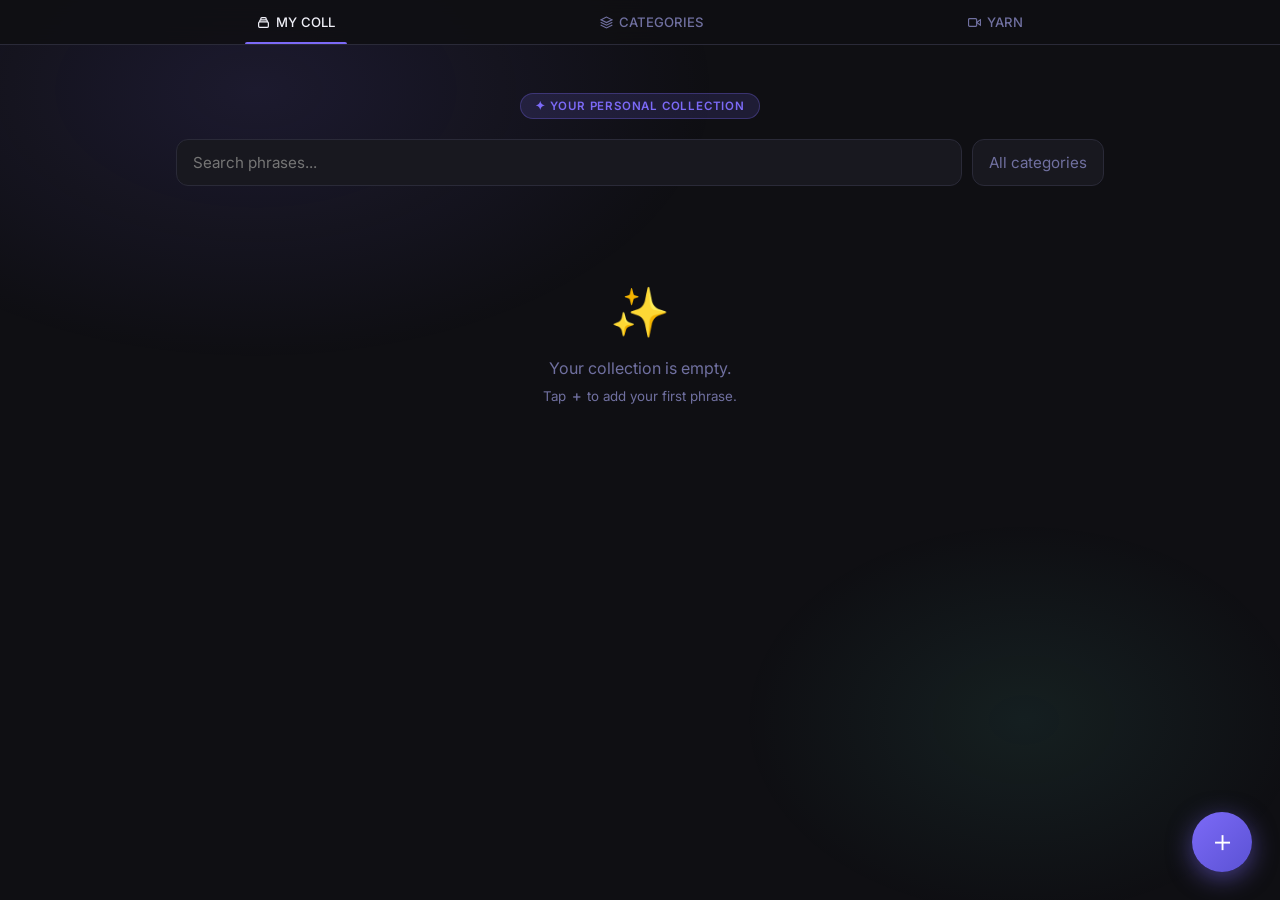
<file: index.html>
<!DOCTYPE html>
<html lang="en">
<head>
  <meta charset="UTF-8" />
  <meta name="viewport" content="width=device-width, initial-scale=1.0" />
  <title>Learning English</title>
  
  <!-- Configuración PWA (Modo Aplicación) -->
  <link rel="manifest" href="manifest.json">
  <meta name="theme-color" content="#7c6af7">
  <meta name="apple-mobile-web-app-capable" content="yes">
  <meta name="apple-mobile-web-app-status-bar-style" content="black-translucent">
  <meta name="apple-mobile-web-app-title" content="EngLearn">
  
  <!-- Fuentes -->
  <link href="https://fonts.googleapis.com/css2?family=Inter:wght@300;400;500;600&family=Syne:wght@700;800&display=swap" rel="stylesheet" />
  
  <!-- Estilos Externos -->
  <link rel="stylesheet" href="styles.css">
</head>
<body>

  <!-- NAVEGACIÓN SUPERIOR -->
  <nav>
    <button class="nav-tab active" id="nav-collection" onclick="showPage('collection')">
      <svg width="13" height="13" viewBox="0 0 24 24" fill="none" stroke="currentColor" stroke-width="2.2" stroke-linecap="round" style="flex-shrink:0">
        <path d="M19 11H5m14 0a2 2 0 0 1 2 2v6a2 2 0 0 1-2 2H5a2 2 0 0 1-2-2v-6a2 2 0 0 1 2-2m14 0V9a2 2 0 0 0-2-2M5 11V9a2 2 0 0 1 2-2m0 0V5a2 2 0 0 1 2-2h6a2 2 0 0 1 2 2v2M7 7h10"/>
      </svg>
      MY COLL
    </button>
    <button class="nav-tab" id="nav-categories" onclick="showPage('categories')">
      <svg width="13" height="13" viewBox="0 0 24 24" fill="none" stroke="currentColor" stroke-width="2.2" stroke-linecap="round" style="flex-shrink:0">
        <path d="M12 2L2 7l10 5 10-5-10-5z"/>
        <path d="M2 17l10 5 10-5"/>
        <path d="M2 12l10 5 10-5"/>
      </svg>
      CATEGORIES
    </button>
    <button class="nav-tab" id="nav-yarn" onclick="showPage('yarn')">
      <svg width="13" height="13" viewBox="0 0 24 24" fill="none" stroke="currentColor" stroke-width="2.2" stroke-linecap="round" style="flex-shrink:0">
        <polygon points="23 7 16 12 23 17 23 7" />
        <rect x="1" y="5" width="15" height="14" rx="2" />
      </svg>
      YARN
    </button>
  </nav>

  <!-- PÁGINA 1: MI COLECCIÓN -->
  <div class="page active" id="page-collection">
    <header>
      <div class="pill-tag">✦ Your personal collection</div>
    </header>

    <div class="col-main">
      <!-- Search and filter tools -->
      <div class="toolbar">
        <div class="search-wrap">
          <input type="text" id="search" placeholder="Search phrases..." oninput="onSearchInput()" />
          <button id="clear-search" class="clear-btn" onclick="clearSearch()" aria-label="Clear search">✕</button>
        </div>
        <select id="filter-cat" onchange="onFilterChange()">
          <option value="">All categories</option>
        </select>
      </div>

      <!-- Counter and Quotes Grid -->
      <div id="counter" class="counter"></div>
      <div id="grid" class="quotes-grid"></div>
    </div>
  </div>

  <!-- PÁGINA 2: GESTOR DE CATEGORÍAS -->
  <div class="page" id="page-categories">
    <header>
      <div class="pill-tag pill-tag-green">✦ Organize your collection</div>
    </header>
    
    <div class="col-main">
      <div class="toolbar" style="margin-bottom: 20px;">
        <input type="text" id="new-category-input" placeholder="Add a new category..." style="flex: 1;" onkeydown="if(event.key === 'Enter') addCategory()" />
        <button class="btn btn-primary" style="justify-content: center;" onclick="addCategory()">
          <svg width="18" height="18" viewBox="0 0 24 24" fill="none" stroke="currentColor" stroke-width="2.5" stroke-linecap="round"><line x1="12" y1="5" x2="12" y2="19"/><line x1="5" y1="12" x2="19" y2="12"/></svg>
          Add
        </button>
      </div>
      
      <div id="categories-grid" class="categories-grid"></div>
    </div>
  </div>

  <!-- PÁGINA 3: LEARNING ENGLISH (GETYARN) -->
  <div class="page" id="page-yarn">
    <div class="yarn-main" style="padding: 60px 20px; text-align: center; color: var(--muted); max-width: 600px; margin: 0 auto;">
      <h2 style="color: var(--txt); font-family: 'Syne', sans-serif; font-size: 2rem; margin-bottom: 15px;">Yarn Search</h2>
      <p style="margin-bottom: 30px; line-height: 1.6; font-size: 0.95rem;">
        Search for movie clips using Yarn. You can either click "View clips" from your phrases or search manually below.
      </p>
      
      <div style="background: var(--card); border: 1px solid var(--border); border-radius: var(--radius); padding: 25px;">
        <h3 style="font-size: 1.1rem; color: var(--txt); margin-bottom: 15px;">Manual Search</h3>
        <input type="text" id="yarn-manual-search" placeholder="Type a phrase to search on Yarn..." style="width: 100%; margin-bottom: 15px;" onkeydown="if(event.key === 'Enter') searchYarnManual()" />
        <button class="btn btn-primary" style="width: 100%; justify-content: center;" onclick="searchYarnManual()">
          <svg width="18" height="18" viewBox="0 0 24 24" fill="none" stroke="currentColor" stroke-width="2.2" stroke-linecap="round">
            <circle cx="11" cy="11" r="8"/>
            <line x1="21" y1="21" x2="16.65" y2="16.65"/>
          </svg>
          Search on Yarn
        </button>
      </div>
    </div>
  </div>

  <!-- FAB BUTTON (ADD PHRASE) -->
  <button id="fab" onclick="openModal()" aria-label="Add phrase">＋</button>

  <!-- MODAL FOR ADD/EDIT -->
  <div class="modal-overlay" id="modal-overlay" onclick="overlayClick(event)">
    <div class="modal" role="dialog" aria-modal="true">
      <button class="close-btn" onclick="closeModal()">✕</button>
      <h2 id="modal-title">New <span>phrase</span></h2>
      
      <input type="hidden" id="edit-id" value="" />
      <input type="hidden" id="inp-category" value="" />
      
      <div class="field-group">
        <textarea id="inp-text" placeholder="Type or paste your phrase here..." maxlength="10000"></textarea>
        
        <div class="category-selector-wrap">
          <label>Category</label>
          <div id="modal-category-chips" class="category-chips"></div>
        </div>
        
        <div class="modal-actions">
          <button class="btn btn-cancel" onclick="closeModal()">Cancel</button>
          <button class="btn btn-primary" id="modal-save-btn" onclick="saveQuote()">＋ Save</button>
        </div>
      </div>
    </div>
  </div>

  <!-- NOTIFICACIONES TOAST -->
  <div id="toast"></div>

  <!-- Script Externo -->
  <script src="script.js"></script>
</body>
</html>
</file>
<file: styles.css>
/* ── GLOBAL VARIABLES AND STYLES ── */
:root {
  --bg: #0f0f13;
  --surface: #18181f;
  --card: #1e1e28;
  --border: #2a2a38;
  --accent: #7c6af7;
  --accent2: #5de0c5;
  --txt: #f0f0f8;
  --muted: #7070a0;
  --danger: #e05d5d;
  --gold: #ffb432;
  --radius: 16px;
}

* {
  box-sizing: border-box;
  margin: 0;
  padding: 0;
}

body {
  font-family: 'Inter', sans-serif;
  background: var(--bg);
  color: var(--txt);
  min-height: 100vh;
  overflow-x: hidden;
}

/* Background with radial gradient */
body::before {
  content: '';
  position: fixed;
  inset: 0;
  pointer-events: none;
  z-index: 0;
  background: radial-gradient(ellipse 60% 50% at 20% 10%, rgba(124, 106, 247, .12) 0%, transparent 60%),
              radial-gradient(ellipse 40% 40% at 80% 80%, rgba(93, 224, 197, .08) 0%, transparent 55%);
}

/* ── TOP NAVIGATION ── */
nav {
  position: sticky;
  top: 0;
  z-index: 900;
  background: rgba(15, 15, 19, .88);
  backdrop-filter: blur(16px);
  border-bottom: 1px solid var(--border);
  padding: 0 12px;
  display: flex;
  align-items: center;
  justify-content: space-evenly;
  gap: 8px;
}

.nav-tab {
  display: flex;
  align-items: center;
  gap: 6px;
  padding: 14px 12px;
  font-size: .82rem;
  font-weight: 500;
  color: var(--muted);
  cursor: pointer;
  border: none;
  background: transparent;
  font-family: 'Inter', sans-serif;
  position: relative;
  transition: color .2s;
  white-space: nowrap;
  flex-shrink: 0;
}

.nav-tab::after {
  content: '';
  position: absolute;
  bottom: 0;
  left: 0;
  right: 0;
  height: 2px;
  border-radius: 2px 2px 0 0;
  background: transparent;
  transition: background .2s;
}

.nav-tab.active {
  color: var(--txt);
}

.nav-tab#nav-collection.active::after {
  background: var(--accent);
}

.nav-tab#nav-categories.active::after {
  background: var(--accent2);
}

.nav-tab#nav-yarn.active::after {
  background: var(--gold);
}

.nav-dot {
  width: 7px;
  height: 7px;
  border-radius: 50%;
  background: var(--border);
  flex-shrink: 0;
  transition: background .2s;
}

.nav-tab#nav-collection.active .nav-dot {
  background: var(--accent);
}

.nav-tab#nav-categories.active .nav-dot {
  background: var(--accent2);
}

.nav-tab#nav-yarn.active .nav-dot {
  background: var(--gold);
}

/* ── PAGES ── */
.page {
  display: none;
  position: relative;
  z-index: 1;
}

.page.active {
  display: block;
  animation: fadeUp .35s ease both;
}

/* ── PAGE 1: MY COLLECTION ── */
#page-collection header {
  padding: 36px 24px 20px;
  text-align: center;
}

.pill-tag {
  display: inline-block;
  margin-top: 12px;
  background: rgba(124, 106, 247, .15);
  border: 1px solid rgba(124, 106, 247, .3);
  color: var(--accent);
  font-size: .72rem;
  font-weight: 600;
  letter-spacing: .8px;
  text-transform: uppercase;
  padding: 5px 14px;
  border-radius: 30px;
}

.pill-tag-green {
  background: rgba(93, 224, 197, .12);
  border-color: rgba(93, 224, 197, .3);
  color: var(--accent2);
}

.col-main {
  max-width: 960px;
  margin: 0 auto;
  padding: 0 16px 120px;
}

.toolbar {
  display: flex;
  gap: 10px;
  margin-bottom: 24px;
  flex-wrap: wrap;
}

.search-wrap {
  flex: 1;
  min-width: 180px;
  position: relative;
}

.search-wrap input {
  width: 100%;
  padding-right: 40px; /* Space for the clear button */
}

.clear-btn {
  position: absolute;
  right: 12px;
  top: 50%;
  transform: translateY(-50%);
  background: var(--border);
  border: none;
  color: var(--muted);
  width: 22px;
  height: 22px;
  border-radius: 50%;
  font-size: 0.75rem;
  cursor: pointer;
  display: none; /* Hidden by default */
  align-items: center;
  justify-content: center;
  transition: all 0.2s;
}

.clear-btn:hover {
  background: var(--muted);
  color: var(--txt);
}

.clear-btn.show {
  display: flex;
}

input[type="text"],
textarea,
select {
  font-family: 'Inter', sans-serif;
  font-size: .95rem;
  background: var(--surface);
  color: var(--txt);
  border: 1.5px solid var(--border);
  border-radius: 12px;
  padding: 13px 16px;
  outline: none;
  transition: border-color .2s, box-shadow .2s;
  -webkit-appearance: none;
}

input[type="text"]:focus,
textarea:focus {
  border-color: var(--accent);
  box-shadow: 0 0 0 3px rgba(124, 106, 247, .18);
}

select {
  cursor: pointer;
  color: var(--muted);
}

.counter {
  font-size: .8rem;
  color: var(--muted);
  margin-bottom: 20px;
  text-align: center;
}

.empty {
  grid-column: 1/-1;
  text-align: center;
  padding: 72px 16px;
  color: var(--muted);
}

.empty .emoji {
  font-size: 3rem;
  margin-bottom: 14px;
  display: block;
}

.empty p {
  font-size: 1rem;
  line-height: 1.7;
}

.quotes-grid {
  display: grid;
  grid-template-columns: repeat(auto-fill, minmax(270px, 1fr));
  gap: 16px;
}

/* Phrase Cards */
.quote-card {
  background: var(--card);
  border: 1px solid var(--border);
  border-radius: var(--radius);
  padding: 20px 20px 16px;
  display: flex;
  flex-direction: column;
  gap: 12px;
  position: relative;
  overflow: hidden;
  animation: fadeUp .35s ease both;
  transition: border-color .2s, transform .2s, box-shadow .2s;
}

.quote-card::before {
  content: '';
  position: absolute;
  top: 0;
  left: 0;
  right: 0;
  height: 2px;
  background: linear-gradient(90deg, var(--accent), var(--accent2));
  opacity: 0;
  transition: opacity .2s;
}

.quote-card:hover {
  border-color: rgba(124, 106, 247, .4);
  transform: translateY(-3px);
  box-shadow: 0 12px 36px rgba(0, 0, 0, .3);
}

.quote-card:hover::before {
  opacity: 1;
}

.text-row {
  display: flex;
  align-items: flex-start;
  gap: 10px;
}

.quote-text {
  font-size: 1rem;
  line-height: 1.7;
  color: #d8d8f0;
  flex: 1;
  font-weight: 400;
}

.btn-icon {
  flex-shrink: 0;
  margin-top: 2px;
  width: 34px;
  height: 34px;
  background: var(--surface);
  border: 1.5px solid var(--border);
  border-radius: 9px;
  color: var(--muted);
  cursor: pointer;
  display: flex;
  align-items: center;
  justify-content: center;
  transition: background .15s, color .15s, border-color .15s, transform .12s;
}

.btn-icon:active {
  transform: scale(.88);
}

.btn-icon:hover {
  background: rgba(124, 106, 247, .15);
  border-color: var(--accent);
  color: var(--accent);
}

.btn-icon.copied {
  background: rgba(93, 224, 197, .12);
  border-color: var(--accent2);
  color: var(--accent2);
}

.meta-row {
  display: flex;
  gap: 7px;
  align-items: center;
  flex-wrap: wrap;
}

/* Category Badge and Colors */
.cat-badge {
  font-size: .72rem;
  font-weight: 600;
  padding: 4px 11px;
  border-radius: 20px;
  background: rgba(124, 106, 247, .12);
  border: 1px solid rgba(124, 106, 247, .25);
  color: var(--accent);
  text-transform: uppercase;
}

.cat-badge.colored {
  background: var(--cat-bg);
  border-color: var(--cat-border);
  color: var(--cat-color);
}

.lang-badge {
  font-size: .72rem;
  font-weight: 600;
  padding: 4px 10px;
  border-radius: 20px;
  background: rgba(93, 224, 197, .1);
  border: 1px solid rgba(93, 224, 197, .2);
  color: var(--accent2);
}

.date-txt {
  font-size: .72rem;
  color: var(--muted);
  margin-left: auto;
}

.card-actions {
  display: flex;
  gap: 8px;
  flex-wrap: wrap;
}

.btn-sm {
  display: inline-flex;
  align-items: center;
  gap: 6px;
  padding: 8px 14px;
  border: 1.5px solid;
  border-radius: 9px;
  font-family: 'Inter', sans-serif;
  font-size: .8rem;
  font-weight: 500;
  cursor: pointer;
  background: transparent;
  transition: background .15s, color .15s, border-color .15s, transform .12s;
}

.btn-sm:active {
  transform: scale(.94);
}

.btn-listen {
  border-color: rgba(124, 106, 247, .35);
  color: var(--accent);
}

.btn-listen:hover {
  background: rgba(124, 106, 247, .15);
  border-color: var(--accent);
}

.btn-listen.playing {
  background: rgba(124, 106, 247, .18);
  border-color: var(--accent);
  animation: pulse 1.2s infinite;
}

.btn-edit {
  border-color: var(--border);
  color: var(--muted);
}

.btn-edit:hover {
  border-color: rgba(93, 224, 197, .4);
  color: var(--accent2);
  background: rgba(93, 224, 197, .08);
}

.btn-delete {
  border-color: var(--border);
  color: var(--muted);
}

.btn-delete:hover {
  border-color: rgba(224, 93, 93, .4);
  color: var(--danger);
  background: rgba(224, 93, 93, .08);
}

.btn-yarn {
  border-color: rgba(255, 180, 50, .35);
  color: var(--gold);
}

.btn-yarn:hover {
  background: rgba(255, 180, 50, .15);
  border-color: var(--gold);
}

/* Sound wave animation */
.wave-wrap {
  display: none;
  align-items: center;
  gap: 3px;
  height: 16px;
}

.wave-wrap.active {
  display: flex;
}

.wave-bar {
  width: 3px;
  border-radius: 2px;
  background: var(--accent);
  animation: wave .8s ease-in-out infinite;
}

.wave-bar:nth-child(2) {
  animation-delay: .1s;
  height: 9px;
}

.wave-bar:nth-child(3) {
  animation-delay: .2s;
  height: 15px;
}

.wave-bar:nth-child(4) {
  animation-delay: .3s;
  height: 9px;
}

.wave-bar:nth-child(5) {
  animation-delay: .4s;
  height: 5px;
}

/* Floating Action Button (FAB) */
#fab {
  position: fixed;
  bottom: 28px;
  right: 28px;
  width: 60px;
  height: 60px;
  background: linear-gradient(135deg, var(--accent), #5b52d4);
  color: #fff;
  border: none;
  border-radius: 50%;
  font-size: 1.8rem;
  box-shadow: 0 6px 24px rgba(124, 106, 247, .5);
  cursor: pointer;
  z-index: 800;
  display: flex;
  align-items: center;
  justify-content: center;
  transition: transform .2s, box-shadow .2s;
}

#fab:hover {
  transform: scale(1.1) rotate(90deg);
}

#fab:active {
  transform: scale(.93);
}

/* ── PAGE 2: LEARNING ENGLISH (GETYARN) ── */
.embed-iframe {
  display: block;
  width: 100%;
  height: calc(100vh - 50px);
  border: none;
}

/* ── MODAL ── */
.modal-overlay {
  position: fixed;
  inset: 0;
  background: rgba(8, 8, 15, .75);
  -webkit-backdrop-filter: blur(8px);
  backdrop-filter: blur(8px);
  display: flex;
  align-items: center;
  justify-content: center;
  padding: 16px;
  z-index: 1000;
  opacity: 0;
  pointer-events: none;
  transition: opacity .25s;
}

.modal-overlay.open {
  opacity: 1;
  pointer-events: all;
}

.modal {
  background: var(--card);
  border: 1px solid var(--border);
  border-radius: 20px;
  padding: 32px 28px 26px;
  width: 100%;
  max-width: 500px;
  box-shadow: 0 24px 80px rgba(0, 0, 0, .5);
  transform: translateY(28px) scale(.96);
  opacity: 0;
  transition: transform .28s ease, opacity .28s;
  position: relative;
  overflow: hidden;
}

.modal::before {
  content: '';
  position: absolute;
  top: 0;
  left: 0;
  right: 0;
  height: 2px;
  background: linear-gradient(90deg, var(--accent), var(--accent2));
}

.modal-overlay.open .modal {
  transform: translateY(0) scale(1);
  opacity: 1;
}

.modal h2 {
  font-family: 'Syne', sans-serif;
  font-weight: 800;
  font-size: 1.5rem;
  letter-spacing: -.5px;
  margin-bottom: 22px;
}

.modal h2 span {
  color: var(--accent);
}

.field-group {
  display: flex;
  flex-direction: column;
  gap: 12px;
}

.field-group textarea {
  resize: vertical;
  min-height: 110px;
  width: 100%;
}

/* Category selector in modal */
.category-selector-wrap {
  display: flex;
  flex-direction: column;
  gap: 10px;
  margin-top: 4px;
}

.category-selector-wrap label {
  font-size: 0.82rem;
  color: var(--muted);
  font-weight: 500;
  margin-bottom: -2px;
}

.category-chips {
  display: flex;
  gap: 8px;
  flex-wrap: wrap;
  margin-bottom: 2px;
}

.chip {
  padding: 6px 14px;
  border-radius: 20px;
  font-size: 0.72rem;
  font-weight: 600;
  cursor: pointer;
  border: 1.5px solid var(--border);
  background: var(--surface);
  color: var(--muted);
  transition: all 0.2s;
  text-transform: uppercase;
}

.chip:hover {
  border-color: var(--muted);
  color: var(--txt);
}

.chip.active {
  background: var(--cat-bg, rgba(124, 106, 247, 0.15));
  border-color: var(--cat-color, var(--accent));
  color: var(--cat-color, var(--accent));
}

.field-group input[type="text"] {
  width: 100%;
}

.modal-actions {
  display: flex;
  gap: 10px;
  justify-content: flex-end;
  margin-top: 4px;
}

.btn {
  display: inline-flex;
  align-items: center;
  justify-content: center;
  gap: 7px;
  padding: 12px 22px;
  border: none;
  border-radius: 11px;
  font-family: 'Inter', sans-serif;
  font-size: .9rem;
  font-weight: 600;
  cursor: pointer;
  transition: transform .15s, box-shadow .15s, background .15s;
}

.btn:active {
  transform: scale(.96);
}

.btn-primary {
  background: linear-gradient(135deg, var(--accent), #5b52d4);
  color: #fff;
  box-shadow: 0 4px 16px rgba(124, 106, 247, .35);
}

.btn-primary:hover {
  box-shadow: 0 6px 22px rgba(124, 106, 247, .5);
}

.btn-cancel {
  background: var(--surface);
  color: var(--muted);
  border: 1.5px solid var(--border);
}

.btn-cancel:hover {
  color: var(--txt);
  border-color: rgba(124, 106, 247, .4);
}

.close-btn {
  position: absolute;
  top: 16px;
  right: 18px;
  background: var(--surface);
  border: 1.5px solid var(--border);
  color: var(--muted);
  width: 30px;
  height: 30px;
  border-radius: 8px;
  cursor: pointer;
  font-size: 1rem;
  display: flex;
  align-items: center;
  justify-content: center;
  transition: color .15s, border-color .15s;
}

.close-btn:hover {
  color: var(--txt);
  border-color: rgba(224, 93, 93, .5);
}

/* Toast Notification */
#toast {
  position: fixed;
  bottom: 24px;
  left: 50%;
  transform: translateX(-50%) translateY(80px);
  background: var(--surface);
  border: 1px solid var(--border);
  color: var(--txt);
  padding: 12px 22px;
  border-radius: 30px;
  font-size: .88rem;
  font-weight: 500;
  box-shadow: 0 8px 28px rgba(0, 0, 0, .4);
  transition: transform .3s ease;
  z-index: 9999;
  white-space: nowrap;
}

#toast.show {
  transform: translateX(-50%) translateY(0);
}

/* Animations */
@keyframes fadeUp {
  from {
    opacity: 0;
    transform: translateY(16px)
  }
  to {
    opacity: 1;
    transform: translateY(0)
  }
}

@keyframes pulse {
  0%,
  100% {
    box-shadow: 0 0 0 0 rgba(124, 106, 247, .4)
  }
  50% {
    box-shadow: 0 0 0 6px rgba(124, 106, 247, 0)
  }
}

@keyframes wave {
  0%,
  100% {
    height: 4px
  }
  50% {
    height: 14px
  }
}

@keyframes spin {
  to {
    transform: rotate(360deg)
  }
}

/* Media Queries */
/* ── CATEGORIES PAGE STYLES ── */
#page-categories header {
  padding: 36px 24px 20px;
  text-align: center;
}

.categories-grid {
  display: grid;
  grid-template-columns: repeat(auto-fill, minmax(240px, 1fr));
  gap: 12px;
}

.category-card {
  background: var(--card);
  border: 1px solid var(--border);
  border-radius: var(--radius);
  padding: 16px;
  display: flex;
  flex-direction: column;
  gap: 12px;
  animation: fadeUp .35s ease both;
}

.category-card .name-row {
  display: flex;
  gap: 10px;
  align-items: center;
  justify-content: space-between;
  width: 100%;
}

.name-row-left {
  display: flex;
  gap: 10px;
  align-items: center;
  flex: 1;
}

.category-card .cat-badge {
  flex: 1;
  text-align: center;
  padding: 8px 12px;
  font-size: 0.82rem;
  max-width: 60%;
}

.phrase-count {
  color: var(--muted);
  font-size: 0.85rem;
  font-weight: 500;
  white-space: nowrap;
  flex-shrink: 0;
}

.category-card input[type="text"] {
  width: 100%;
  padding: 8px 12px;
  font-size: 0.82rem;
  font-weight: 600;
  text-align: center;
  text-transform: uppercase;
}

.category-card .actions {
  display: flex;
  gap: 8px;
  justify-content: flex-start;
  flex-wrap: wrap;
  padding-left: 38px; /* 28px drag handle + 10px gap from name row */
}

.drag-handle {
  cursor: grab;
  color: var(--muted);
  display: flex;
  align-items: center;
  justify-content: center;
  width: 28px;
  height: 28px;
  border-radius: 8px;
  transition: all 0.15s;
}

.drag-handle:hover {
  background: var(--surface);
  color: var(--txt);
}

.drag-handle:active {
  cursor: grabbing;
}

.category-card.dragging {
  opacity: 0.5;
  transform: scale(1.02);
  box-shadow: 0 8px 24px rgba(0,0,0,0.3);
}

.btn-view-phrases {
  display: inline-flex;
  align-items: center;
  gap: 6px;
  padding: 8px 14px;
  border: 1.5px solid;
  border-radius: 9px;
  font-family: 'Inter', sans-serif;
  font-size: .8rem;
  font-weight: 500;
  cursor: pointer;
  background: transparent;
  color: var(--accent2);
  border-color: rgba(93, 224, 197, .35);
  transition: background .15s, color .15s, border-color .15s, transform .12s;
}

.btn-view-phrases:hover {
  background: rgba(93, 224, 197, .15);
  border-color: var(--accent2);
}

.btn-view-phrases:active {
  transform: scale(.94);
}

@media(max-width:600px) {
  #page-collection header {
    padding: 28px 16px 16px;
  }
  #page-categories header {
    padding: 28px 16px 16px;
  }
  .col-main {
    padding: 0 12px 120px;
  }
  #fab {
    bottom: 20px;
    right: 20px;
    width: 54px;
    height: 54px;
    font-size: 1.6rem;
  }
  .modal {
    padding: 26px 18px 22px;
  }
}
</file>
